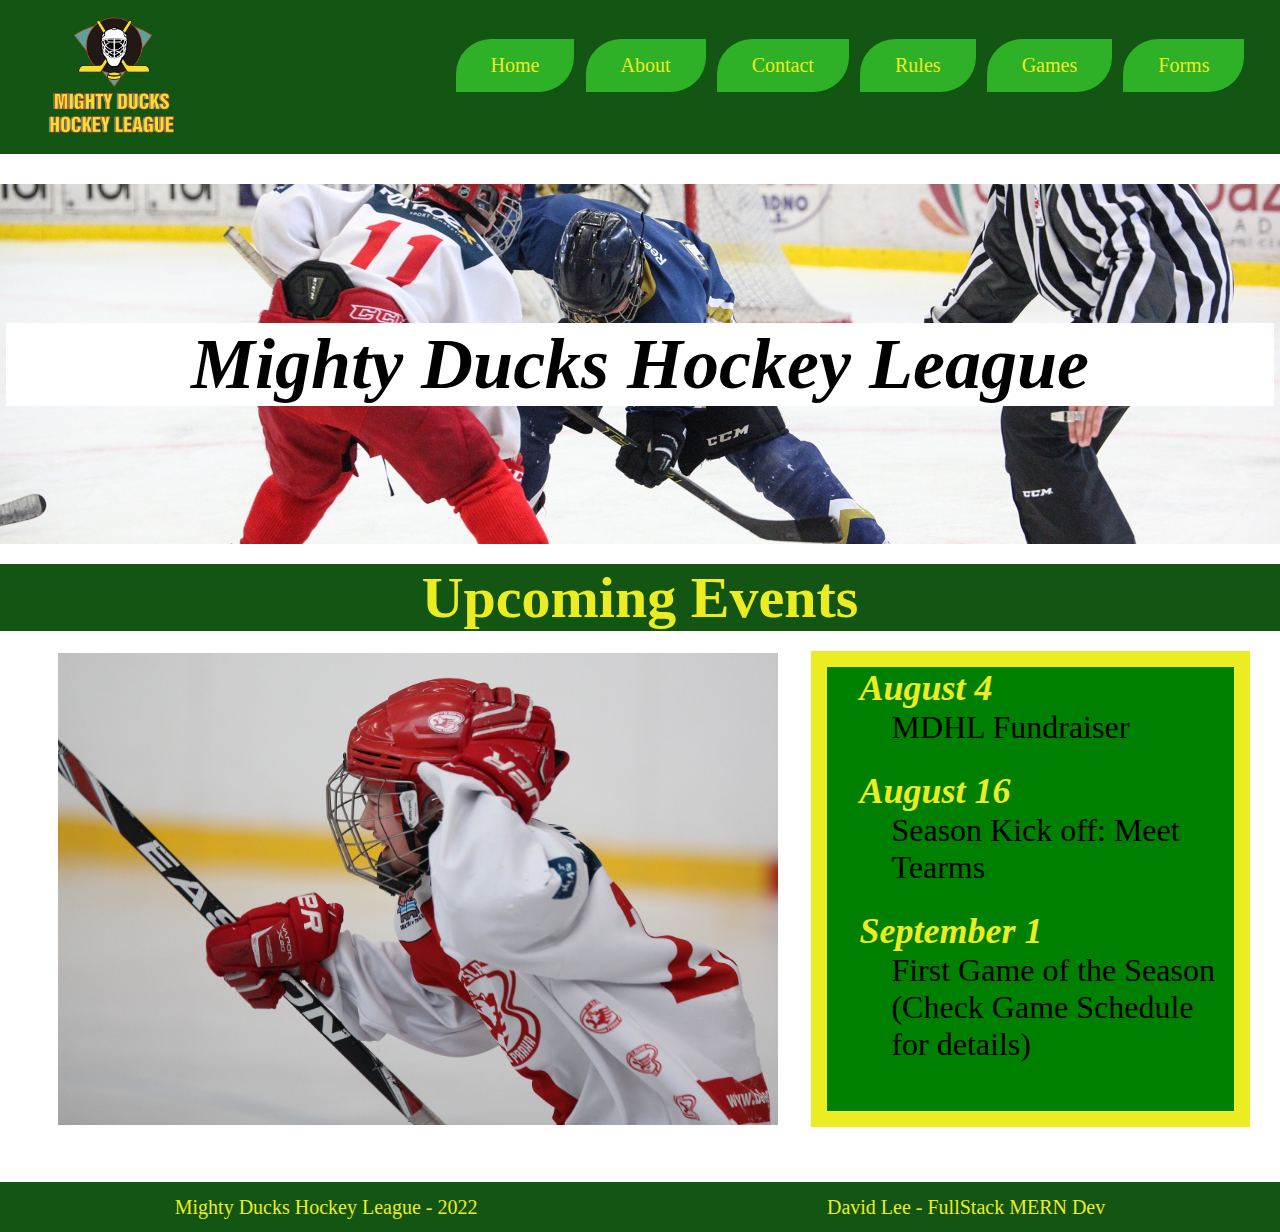
<file: index.html>
<!DOCTYPE html>
<html lang="en">
	<head>
		<meta charset="UTF-8" />
		<meta http-equiv="X-UA-Compatible" content="IE=edge" />
		<meta name="viewport" content="width=device-width, initial-scale=1.0" />
		<!--CSS-DISENO-PROPIO-->
		<link rel="stylesheet" href="./css/style.css" />
		<!--ANIMATE-CSS-->
		<link
			rel="stylesheet"
			href="https://cdnjs.cloudflare.com/ajax/libs/animate.css/4.1.1/animate.min.css"
		/>
		<!--TITLE-ICON-->
		<link
			rel="icon"
			href="./assets/jugador-de-hockey.png"
			type="image/icon"
		/>
		<title>Mighty Ducks Hockey League</title>
	</head>
	<body>
		<!--HEADER-->
		<header class="header-container">
			<figure class="logo">
				<img src="./assets/Logo_Mighty_ducks-01.png" alt="logo_mdhl" />
			</figure>
			<!--NAV-BAR-->
			<nav class="navbar">
				<ul>
					<li class="home-btn">
						<a href="#" class="nav-link">Home</a>
					</li>
					<li class="about-contact-btn">
						<a href="./about.html" class="nav-link">About</a>
					</li>
					<li class="about-contact-btn">
						<a href="./contact.html" class="nav-link">Contact</a>
					</li>
					<li class="">
						<a href="./rules.html" class="nav-link">Rules</a>
					</li>
					<li class="">
						<a href="./game_info.html" class="nav-link">Games</a>
					</li>
					<li class="">
						<a href="./form.html" class="nav-link">Forms</a>
					</li>
				</ul>
			</nav>
			<!--END-NAV-BAR-->
		</header>
		<!--END-HEADER-->

		<!--MAIN-->
		<main>
			<div class="banner-title-container">
				<div class="banner-container">
					<div class="title-container">
						<h1 class="title title-design-propio animate__bounceIn">
							Mighty Ducks Hockey League
						</h1>
					</div>
				</div>
			</div>
			<section class="section-propio">
				<h2 class="events">Upcoming Events</h2>
				<div class="date-and-img">
					<figure class="img-text">
						<img src="./assets/hockey_1.jpg" alt="hockey_one" />
					</figure>
					<div class="date">
						<ul>
							<li>
								<span class="date-li">August 4</span>
								<ul>
									<li class="li-index">MDHL Fundraiser</li>
								</ul>
							</li>
							<li>
								<span class="date-li">August 16</span>
								<ul>
									<li class="li-index">
										Season Kick off: Meet Tearms
									</li>
								</ul>
							</li>
							<li>
								<span class="date-li">September 1</span>
								<ul>
									<li class="li-index">
										First Game of the Season (Check Game Schedule for
										details)
									</li>
								</ul>
							</li>
						</ul>
					</div>
				</div>
			</section>
		</main>
		<!--END-MAIN-->
		<!--SECTION-FOOTER-->
		<footer>
			<div>Mighty Ducks Hockey League - 2022</div>
			<div>David Lee - FullStack MERN Dev</div>
		</footer>
	</body>
</html>
</file>
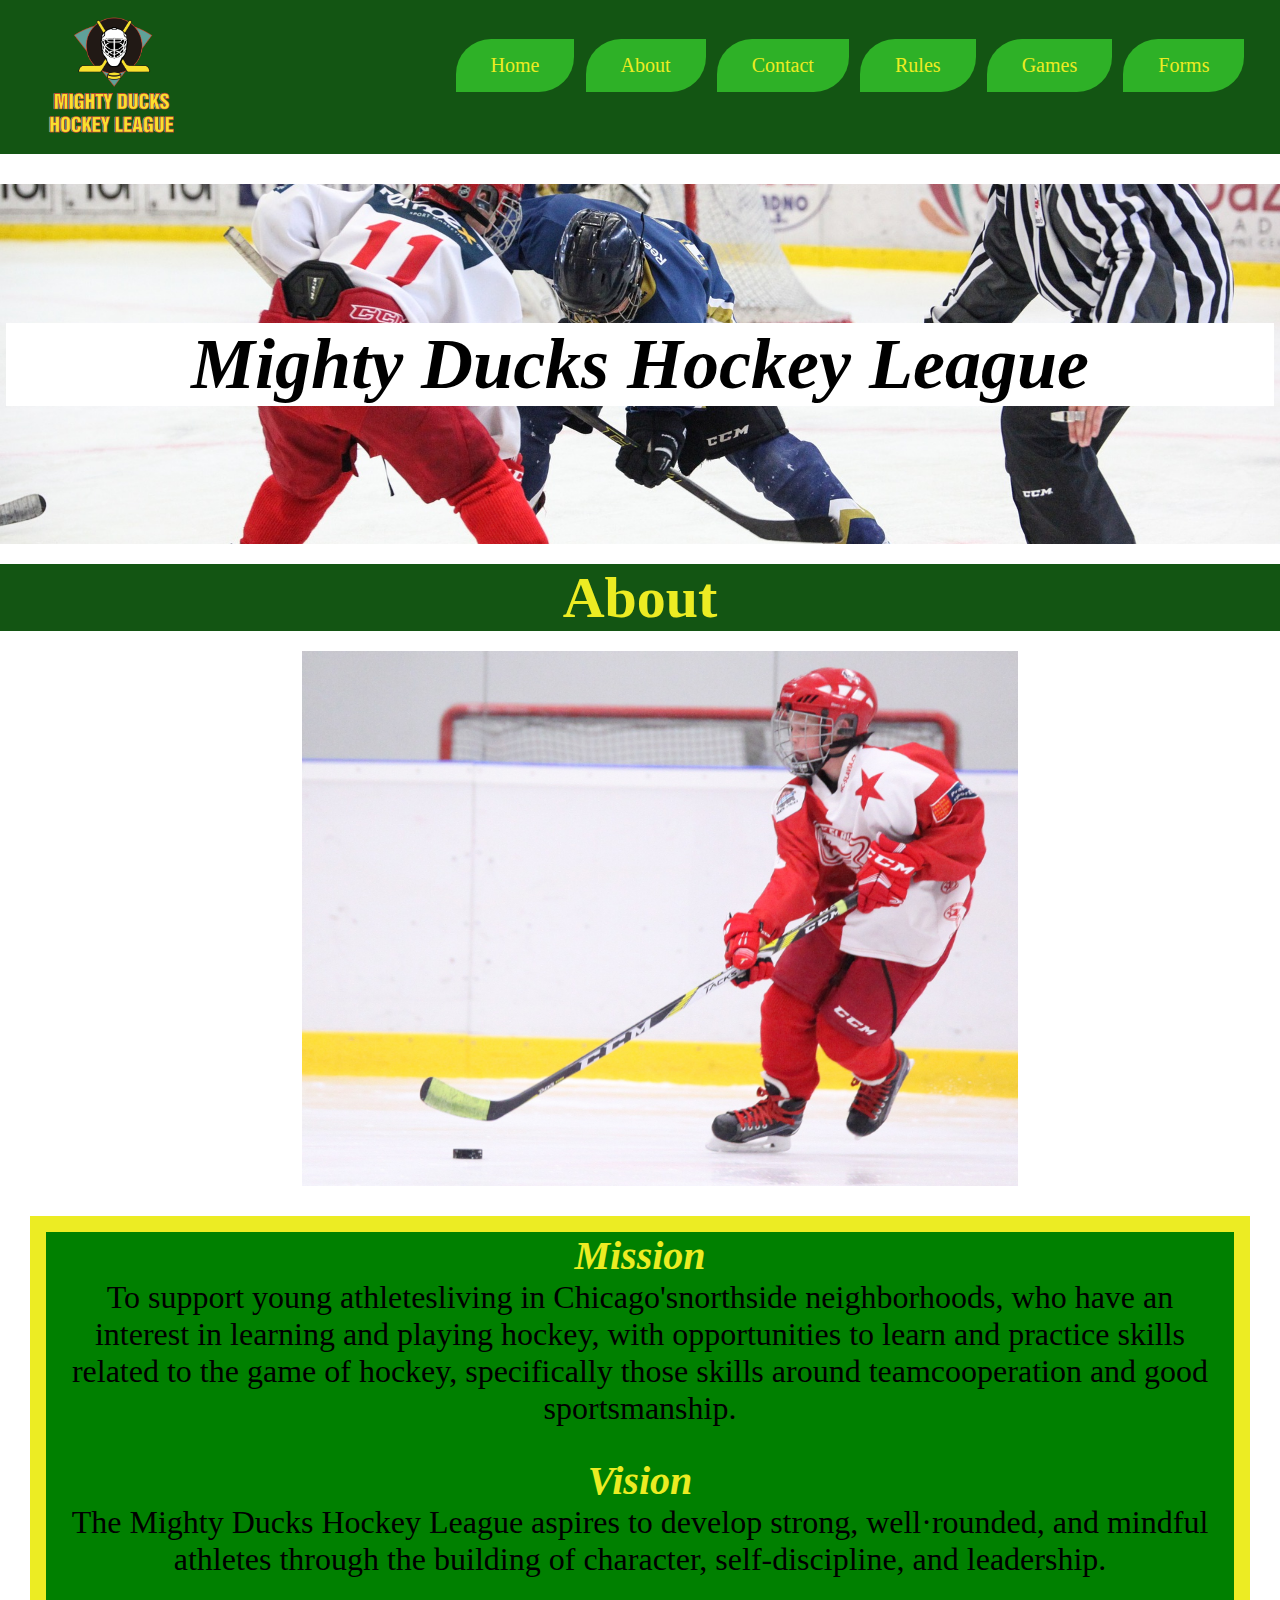
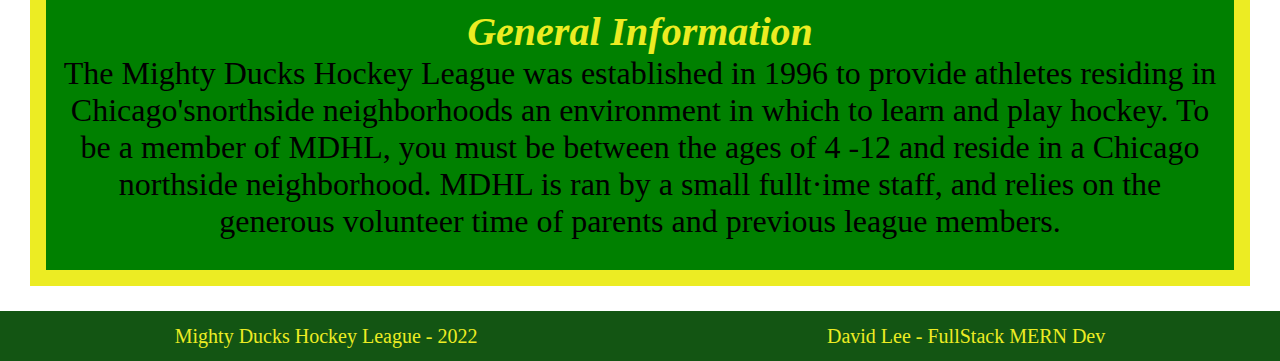
<file: about.html>
<!DOCTYPE html>
<html lang="en">
	<head>
		<meta charset="UTF-8" />
		<meta http-equiv="X-UA-Compatible" content="IE=edge" />
		<meta name="viewport" content="width=device-width, initial-scale=1.0" />
		<!--CSS-DISENO-PROPIO-->
		<link rel="stylesheet" href="./css/style.css" />
		<!--ANIMATE-CSS-->
		<link
			rel="stylesheet"
			href="https://cdnjs.cloudflare.com/ajax/libs/animate.css/4.1.1/animate.min.css"
		/>
		<!--TITLE-ICON-->
		<link
			rel="icon"
			href="./assets/jugador-de-hockey.png"
			type="image/icon"
		/>
		<title>Mighty Ducks Hockey League About</title>
	</head>
	<body>
		<!--HEADER-->
		<header class="header-container">
			<figure class="logo">
				<img src="./assets/Logo_Mighty_ducks-01.png" alt="logo_mdhl" />
			</figure>
			<!--NAV-BAR-->
			<nav class="navbar">
				<ul>
					<li class="home-btn">
						<a href="./index.html" class="nav-link">Home</a>
					</li>
					<li class="about-contact-btn">
						<a href="#" class="nav-link">About</a>
					</li>
					<li class="about-contact-btn">
						<a href="./contact.html" class="nav-link">Contact</a>
					</li>
					<li class="">
						<a href="./rules.html" class="nav-link">Rules</a>
					</li>
					<li class="">
						<a href="./game_info.html" class="nav-link">Games</a>
					</li>
					<li class="">
						<a href="./form.html" class="nav-link">Forms</a>
					</li>
				</ul>
			</nav>
			<!--END-NAV-BAR-->
		</header>
		<!--END-HEADER-->
		<!--MAIN-->
		<main>
			<div class="banner-title-container">
				<div class="banner-container">
					<div class="title-container">
						<h1 class="title title-design-propio animate__bounceIn">
							Mighty Ducks Hockey League
						</h1>
					</div>
				</div>
			</div>
			<section>
				<h2 class="events">About</h2>
				<div class="info">
					<figure class="img-about">
						<img src="./assets/hockey_2.jpg" alt="hockey_two" />
					</figure>
				</div>
			</section>

			<!--ABOUT-TEXT-SECTION-->
			<div class="section-about">
				<dl class="dl-about">
					<dt class="dt-about">Mission</dt>
					<dd>
						To support young athletesliving in Chicago'snorthside
						neighborhoods, who have an interest in learning and playing
						hockey, with opportunities to learn and practice skills
						related to the game of hockey, specifically those skills
						around teamcooperation and good sportsmanship.
					</dd>
					<dt class="dt-about">Vision</dt>
					<dd>
						The Mighty Ducks Hockey League aspires to develop strong,
						well·rounded, and mindful athletes through the building of
						character, self-discipline, and leadership.
					</dd>
					<dt class="dt-about">General Information</dt>
					<dd>
						The Mighty Ducks Hockey League was established in 1996 to
						provide athletes residing in Chicago'snorthside neighborhoods
						an environment in which to learn and play hockey. To be a
						member of MDHL, you must be between the ages of 4 -12 and
						reside in a Chicago northside neighborhood. MDHL is ran by a
						small fullt·ime staff, and relies on the generous volunteer
						time of parents and previous league members.
					</dd>
				</dl>
			</div>
		</main>
		<!--END-MAIN-->
		<!--SECTION-FOOTER-->
		<footer>
			<div>Mighty Ducks Hockey League - 2022</div>
			<div>David Lee - FullStack MERN Dev</div>
		</footer>
	</body>
</html>
</file>
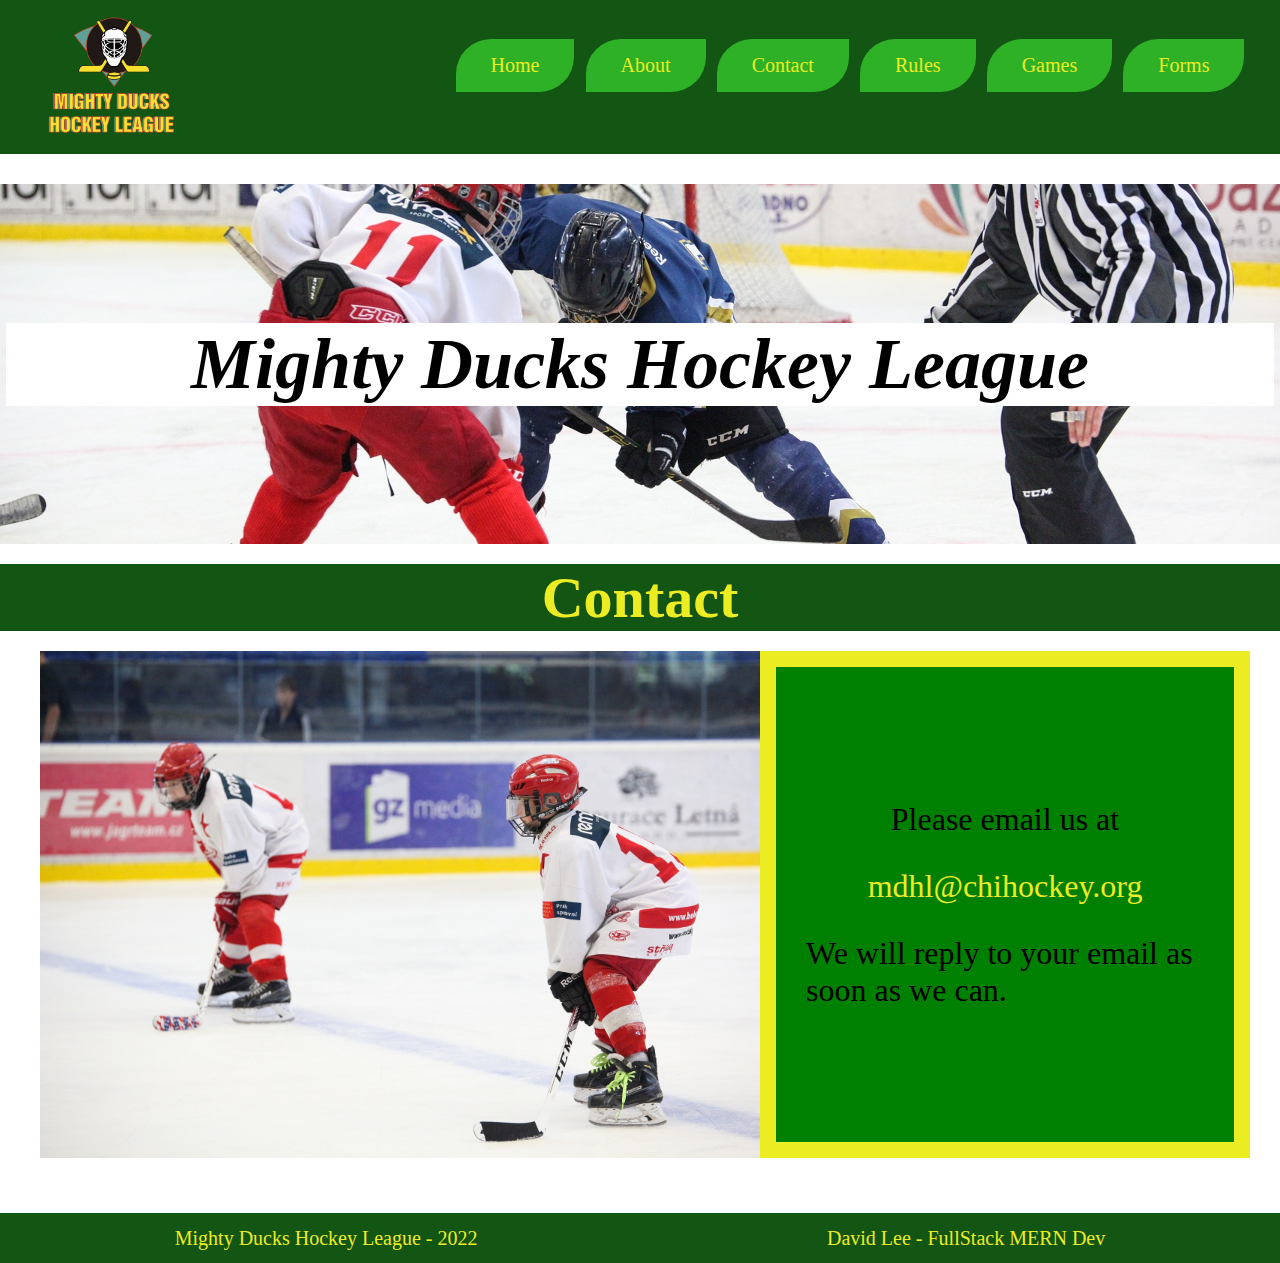
<file: contact.html>
<!DOCTYPE html>
<html lang="en">
	<head>
		<meta charset="UTF-8" />
		<meta http-equiv="X-UA-Compatible" content="IE=edge" />
		<meta name="viewport" content="width=device-width, initial-scale=1.0" />
		<!--CSS-DISENO-PROPIO-->
		<link rel="stylesheet" href="./css/style.css" />
		<!--ANIMATE-CSS-->
		<link
			rel="stylesheet"
			href="https://cdnjs.cloudflare.com/ajax/libs/animate.css/4.1.1/animate.min.css"
		/>
		<!--TITLE-ICON-->
		<link
			rel="icon"
			href="./assets/jugador-de-hockey.png"
			type="image/icon"
		/>
		<title>Mighty Ducks Hockey League Contact</title>
	</head>
	<body>
		<!--HEADER-->
		<header class="header-container">
			<figure class="logo">
				<img src="./assets/Logo_Mighty_ducks-01.png" alt="logo_mdhl" />
			</figure>
			<!--NAV-BAR-->
			<nav class="navbar">
				<ul>
					<li class="home-btn">
						<a href="./index.html" class="nav-link">Home</a>
					</li>
					<li class="about-contact-btn">
						<a href="./about.html" class="nav-link">About</a>
					</li>
					<li class="about-contact-btn">
						<a href="#" class="nav-link">Contact</a>
					</li>
					<li class="">
						<a href="./rules.html" class="nav-link">Rules</a>
					</li>
					<li class="">
						<a href="./game_info.html" class="nav-link">Games</a>
					</li>
					<li class="">
						<a href="./form.html" class="nav-link">Forms</a>
					</li>
				</ul>
			</nav>
			<!--END-NAV-BAR-->
		</header>
		<!--END-HEADER-->

		<main>
			<div class="banner-title-container">
				<div class="banner-container">
					<div class="title-container">
						<h1 class="title title-design-propio animate__bounceIn">
							Mighty Ducks Hockey League
						</h1>
					</div>
				</div>
			</div>
			<section>
				<h2 class="events">Contact</h2>
				<div class="contact">
					<figure class="img-contact">
						<img src="./assets/hockey_3.jpg" alt="hockey_three" />
					</figure>
					<div class="contact-text-container">
						<p class="contact-text">Please email us at</p>
						<a href="mailto:mdhl@chihockey.org" class="contact-email"
							>mdhl@chihockey.org</a
						>
						<p class="contact-text-two">
							We will reply to your email as soon as we can.
						</p>
					</div>
				</div>
			</section>
		</main>
		<!--SECTION-FOOTER-->
		<footer>
			<div>Mighty Ducks Hockey League - 2022</div>
			<div>David Lee - FullStack MERN Dev</div>
		</footer>
	</body>
</html>
</file>
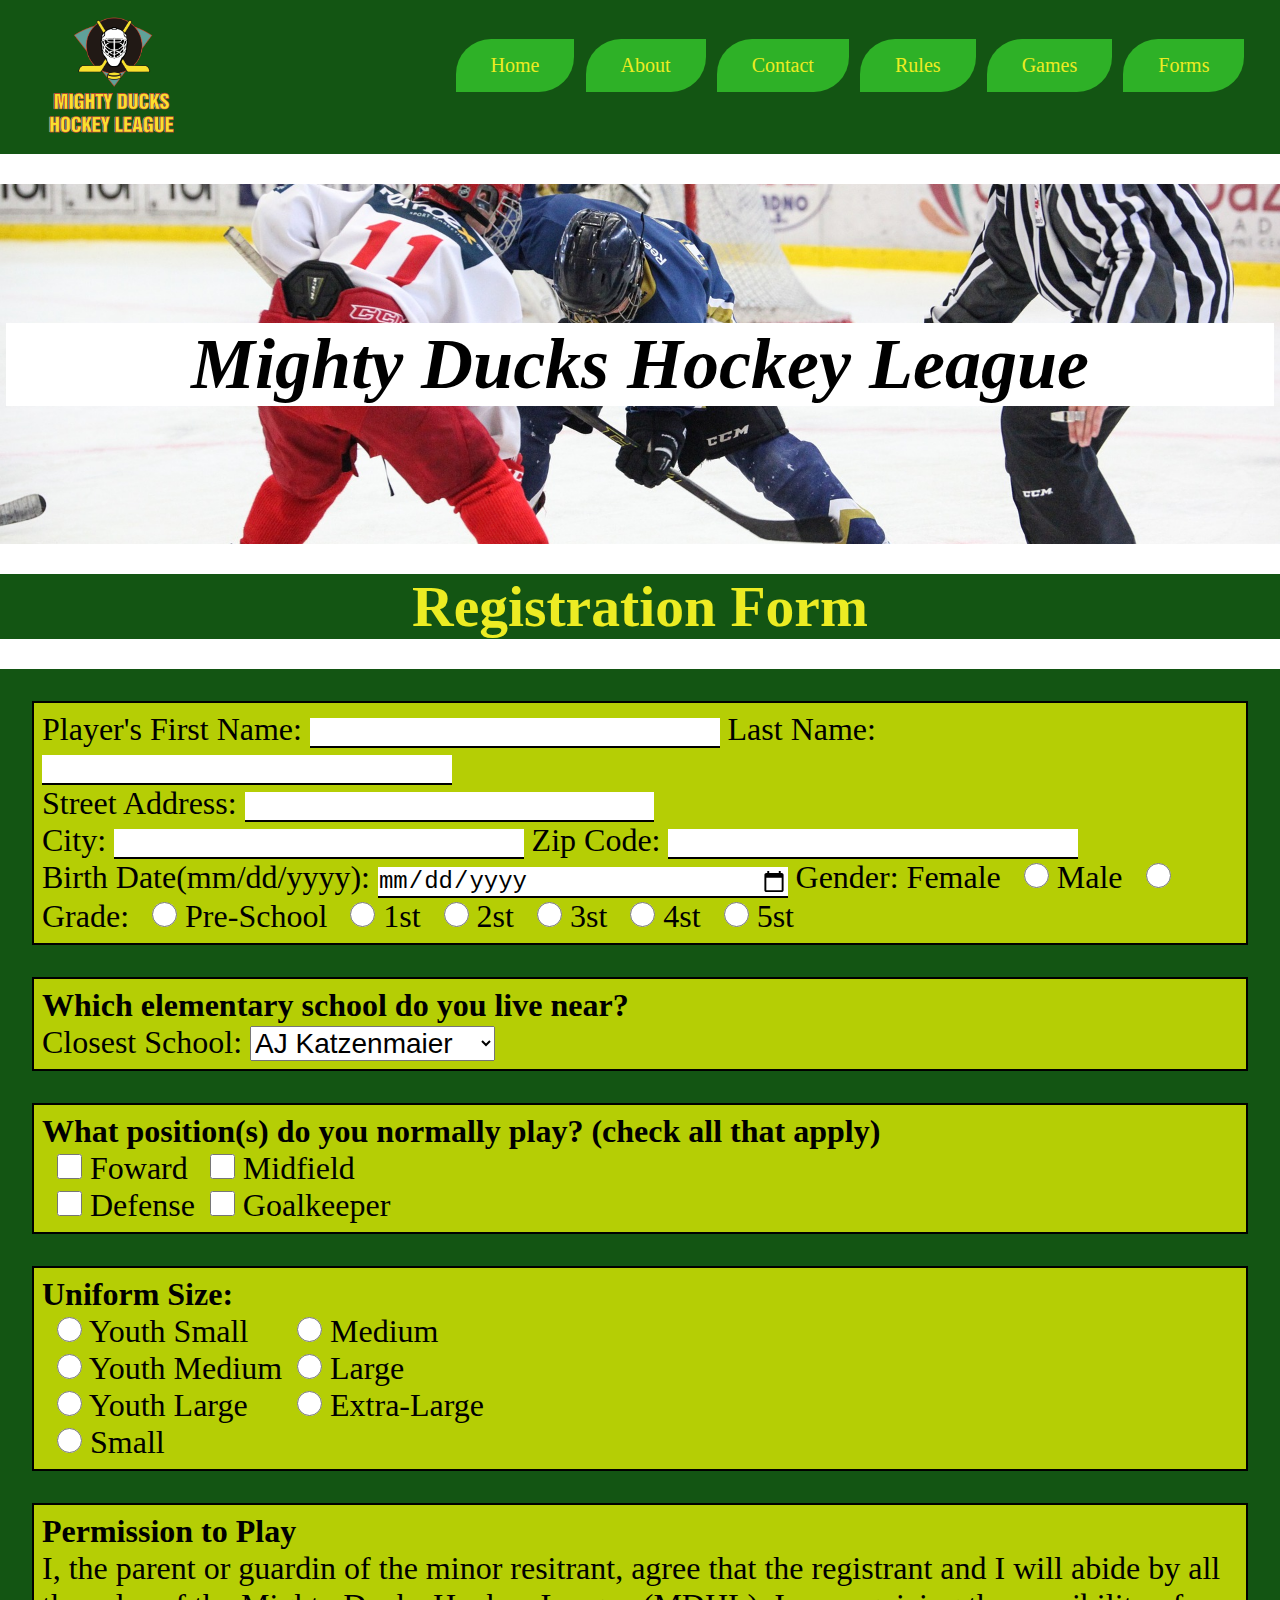
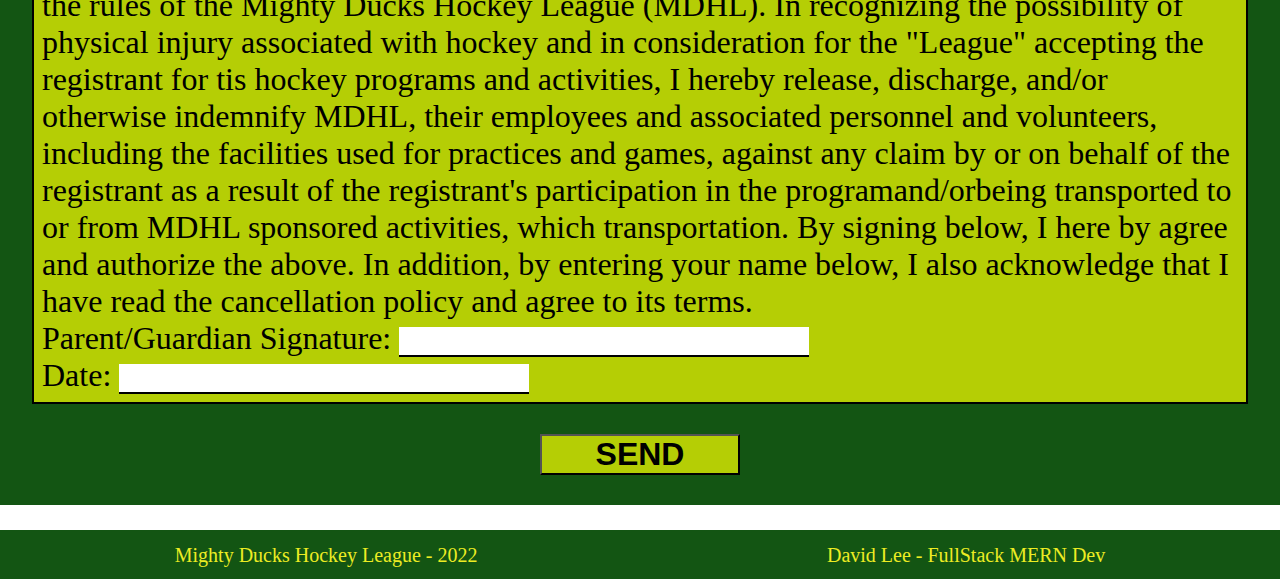
<file: form.html>
<!DOCTYPE html>
<html lang="en">
	<head>
		<meta charset="UTF-8" />
		<meta http-equiv="X-UA-Compatible" content="IE=edge" />
		<meta name="viewport" content="width=device-width, initial-scale=1.0" />

		<link rel="stylesheet" href="css/style.css" />
		<!--ANIMATE-CSS-->
		<link
			rel="stylesheet"
			href="https://cdnjs.cloudflare.com/ajax/libs/animate.css/4.1.1/animate.min.css"
		/>
		<!--TITLE-ICON-->
		<link
			rel="icon"
			href="./assets/jugador-de-hockey.png"
			type="image/icon"
		/>
		<title>Mighty Ducks Hockey League Game Information</title>
	</head>
	<body>
		<!--HEADER-->
		<header class="header-container">
			<figure class="logo">
				<img src="./assets/Logo_Mighty_ducks-01.png" alt="logo_mdhl" />
			</figure>

			<!--NAV-BAR-->
			<nav class="navbar">
				<ul>
					<li class="home-btn">
						<a href="./index.html" class="nav-link">Home</a>
					</li>
					<li class="about-contact-btn">
						<a href="./about.html" class="nav-link">About</a>
					</li>
					<li class="about-contact-btn">
						<a href="./contact.html" class="nav-link">Contact</a>
					</li>
					<li class="">
						<a href="./rules.html" class="nav-link">Rules</a>
					</li>
					<li class="">
						<a href="./game_info.html" class="nav-link">Games</a>
					</li>
					<li class="">
						<a href="#" class="nav-link">Forms</a>
					</li>
				</ul>
			</nav>
			<!--END-NAV-BAR-->
		</header>
		<!--END-HEADER-->
		<main>
			<div class="banner-title-container">
				<div class="banner-container">
					<div class="title-container">
						<h1 class="title title-design-propio animate__bounceIn">
							Mighty Ducks Hockey League
						</h1>
					</div>
				</div>
			</div>
			<div class="registration-title">
				<h2>Registration Form</h2>
			</div>
			<!--FORM-SECTION-->
			<form action="./show_data.html" method="get">
				<fieldset class="datos-fieldset">
					<div>
						<label for="nombre"
							>Player's First Name:
							<input
								type="text"
								name="nombre"
								id="nombre"
								class="input-text"
							/>
						</label>
						<label for="apellido"
							>Last Name:
							<input
								type="text"
								name="apellido"
								id="apellido"
								class="input-text"
							/>
						</label>
					</div>
					<div>
						<label for="direccion"
							>Street Address:
							<input
								type="text"
								name="direccion"
								id="direccion"
								class="input-text"
							/>
						</label>
					</div>
					<div>
						<label for="ciudad"
							>City:
							<input
								type="text"
								name="ciudad"
								id="ciudad"
								class="input-text"
							/>
						</label>
						<label for="codigoPostal"
							>Zip Code:
							<input
								type="number"
								name="codigoPostal"
								id="codigoPostal"
								class="input-text"
							/>
						</label>
					</div>
					<div>
						<label for="nacimiento"
							>Birth Date(mm/dd/yyyy):
							<input
								type="date"
								name="nacimiento"
								id="nacimiento"
								class="input-text"
							/>
						</label>
						<label>Gender:</label>
						<label
							>Female
							<input
								type="radio"
								name="genero"
								value="female"
								class="input-icon"
							/>
						</label>
						<label
							>Male
							<input
								type="radio"
								name="genero"
								value="male"
								class="input-icon"
							/>
						</label>
					</div>
					<div>
						<label>Grade:</label>
						<label>
							<input
								type="radio"
								name="grado"
								value="preescuela"
								class="input-icon"
							/>
							Pre-School
						</label>
						<label>
							<input
								type="radio"
								name="grado"
								value="primero"
								class="input-icon"
							/>
							1st
						</label>
						<label>
							<input
								type="radio"
								name="grado"
								value="segundo"
								class="input-icon"
							/>
							2st
						</label>
						<label>
							<input
								type="radio"
								name="grado"
								value="tercero"
								class="input-icon"
							/>
							3st
						</label>
						<label>
							<input
								type="radio"
								name="grado"
								value="cuarto"
								class="input-icon"
							/>
							4st
						</label>
						<label>
							<input
								type="radio"
								name="grado"
								value="quinto"
								class="input-icon"
							/>
							5st
						</label>
					</div>
				</fieldset>
				<fieldset>
					<div>
						<h4>Which elementary school do you live near?</h4>
					</div>
					<div>
						<label for="school">Closest School:</label>
						<select name="school" id="school">
							<option value="aj-katzenmaier">AJ Katzenmaier</option>
							<option value="greenbay">Greenbay</option>
							<option value="howard-a-yeager">Howard A Yeager</option>
							<option value="marjorie-p-hart">Marjorie P Hart</option>
							<option value="north-elementary">North Elementary</option>
							<option value="south-elementary">South Elementary</option>
						</select>
					</div>
				</fieldset>
				<fieldset>
					<div>
						<h4>
							What position(s) do you normally play? (check all that
							apply)
						</h4>
					</div>
					<div>
						<div class="school-radio-container">
							<div class="school-radio-col">
								<label>
									<input
										type="checkbox"
										name="posicion"
										value="foward"
										class="input-icon"
									/>
									Foward
								</label>
								<label>
									<input
										type="checkbox"
										name="posicion"
										value="defense"
										class="input-icon"
									/>
									Defense
								</label>
							</div>
							<div class="school-radio-col">
								<label>
									<input
										type="checkbox"
										name="posicion"
										value="midfield"
										class="input-icon"
									/>
									Midfield
								</label>
								<label>
									<input
										type="checkbox"
										name="posicion"
										value="goalkeeper"
										class="input-icon"
									/>
									Goalkeeper
								</label>
							</div>
						</div>
					</div>
				</fieldset>
				<fieldset>
					<div>
						<h4>Uniform Size:</h4>
					</div>
					<div>
						<div class="school-radio-container">
							<div class="school-radio-col">
								<label>
									<input
										type="radio"
										name="talle"
										value="youth-small"
										class="input-icon"
									/>
									Youth Small
								</label>
								<label>
									<input
										type="radio"
										name="talle"
										value="youth-medium"
										class="input-icon"
									/>
									Youth Medium
								</label>
								<label>
									<input
										type="radio"
										name="talle"
										value="youth-large"
										class="input-icon"
									/>
									Youth Large
								</label>
								<label>
									<input
										type="radio"
										name="talle"
										value="small"
										class="input-icon"
									/>
									Small
								</label>
							</div>
							<div class="school-radio-col">
								<label>
									<input
										type="radio"
										name="talle"
										value="medium"
										class="input-icon"
									/>
									Medium
								</label>
								<label>
									<input
										type="radio"
										name="talle"
										value="large"
										class="input-icon"
									/>
									Large
								</label>
								<label>
									<input
										type="radio"
										name="talle"
										value="extra-large"
										class="input-icon"
									/>
									Extra-Large
								</label>
							</div>
						</div>
					</div>
				</fieldset>
				<fieldset class="permission-container">
					<div>
						<h4>Permission to Play</h4>
					</div>
					<div>
						<p>
							I, the parent or guardin of the minor resitrant, agree that
							the registrant and I will abide by all the rules of the
							Mighty Ducks Hockey League (MDHL). In recognizing the
							possibility of physical injury associated with hockey and
							in consideration for the "League" accepting the registrant
							for tis hockey programs and activities, I hereby release,
							discharge, and/or otherwise indemnify MDHL, their employees
							and associated personnel and volunteers, including the
							facilities used for practices and games, against any claim
							by or on behalf of the registrant as a result of the
							registrant's participation in the programand/orbeing
							transported to or from MDHL sponsored activities, which
							transportation. By signing below, I here by agree and
							authorize the above. In addition, by entering your name
							below, I also acknowledge that I have read the cancellation
							policy and agree to its terms.
						</p>
					</div>
					<div class="parent-signature-conteiner">
						<label for="parent-signature"
							>Parent/Guardian Signature:
							<input
								type="text"
								name="parent-signature"
								id="parent-signature"
								class="input-text"
							/>
						</label>
						<label for="fecha-hoy"
							>Date:
							<input
								type="text"
								name="fecha-hoy"
								id="fecha-hoy"
								class="input-text"
							/>
						</label>
					</div>
				</fieldset>
				<input type="submit" value="SEND" class="submit-btn" />
			</form>
		</main>
		<!--SECTION-FOOTER-->
		<footer>
			<div>Mighty Ducks Hockey League - 2022</div>
			<div>David Lee - FullStack MERN Dev</div>
		</footer>
	</body>
</html>
</file>
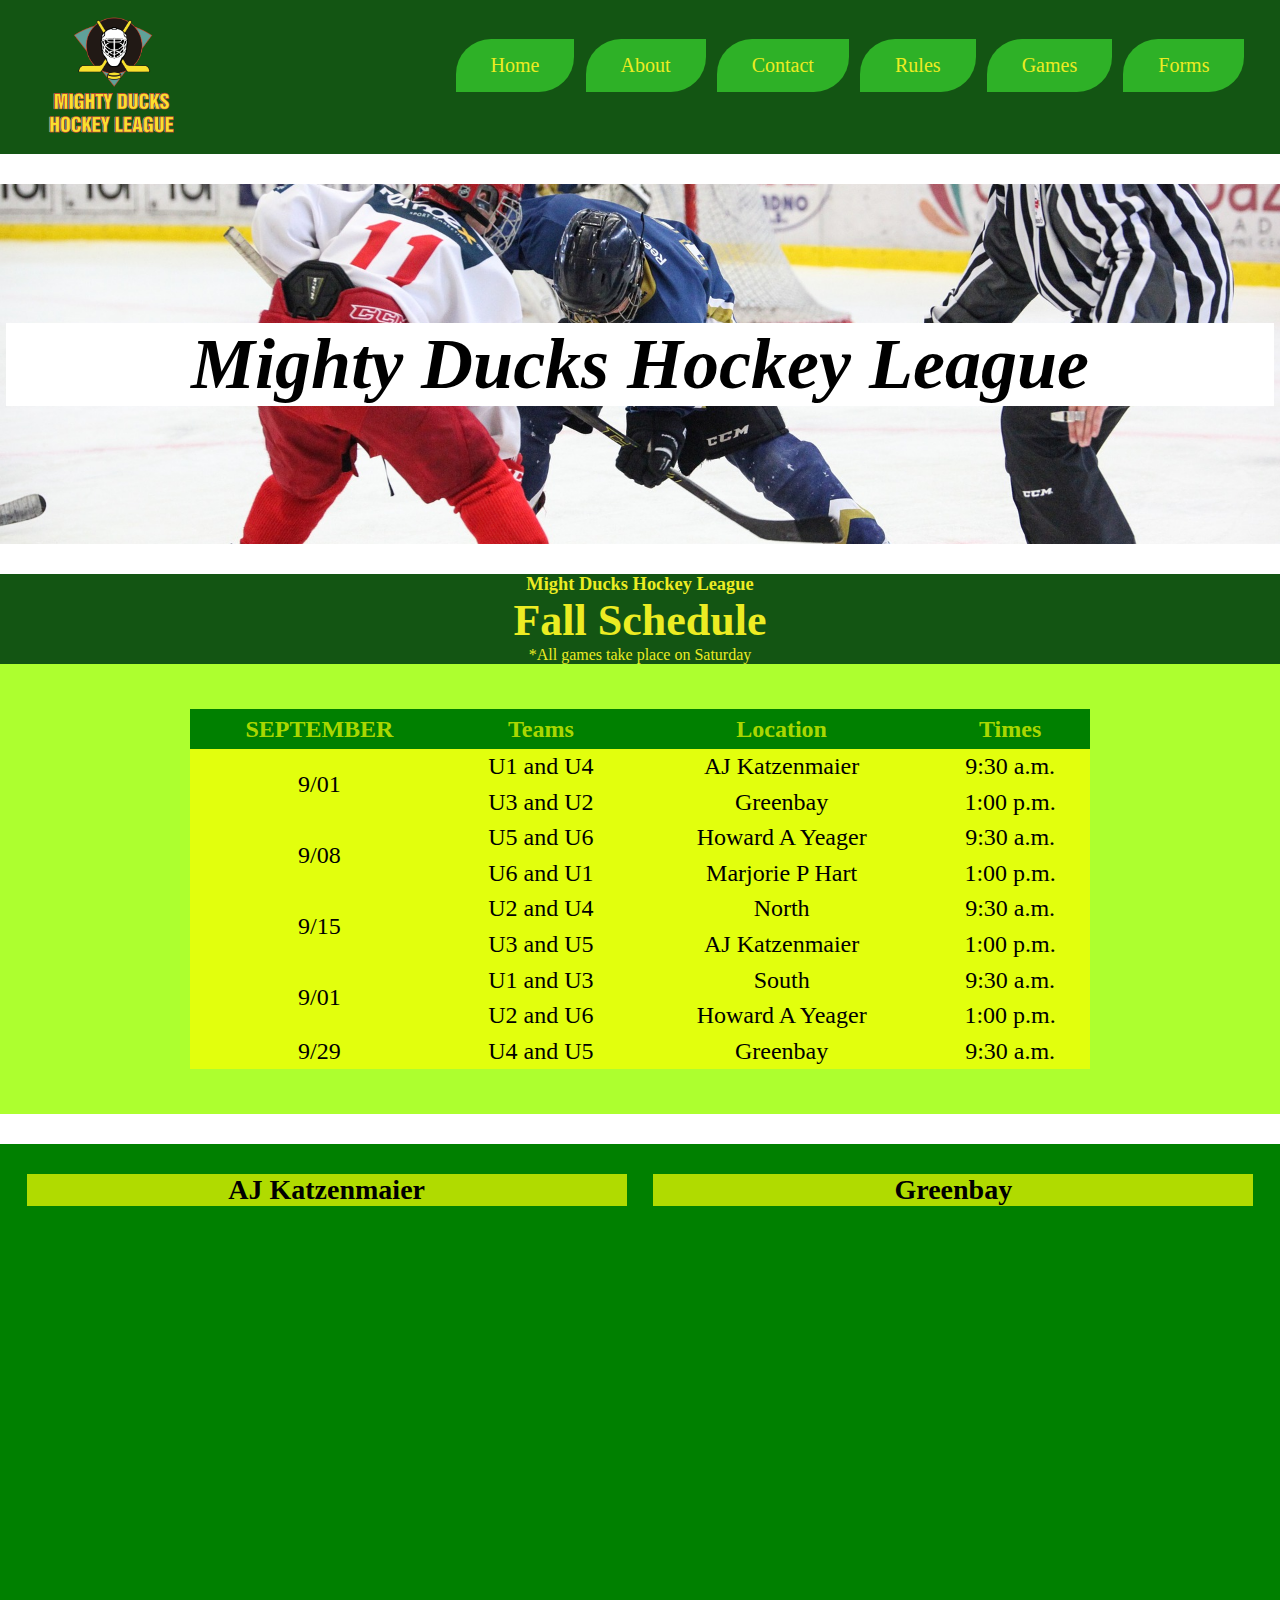
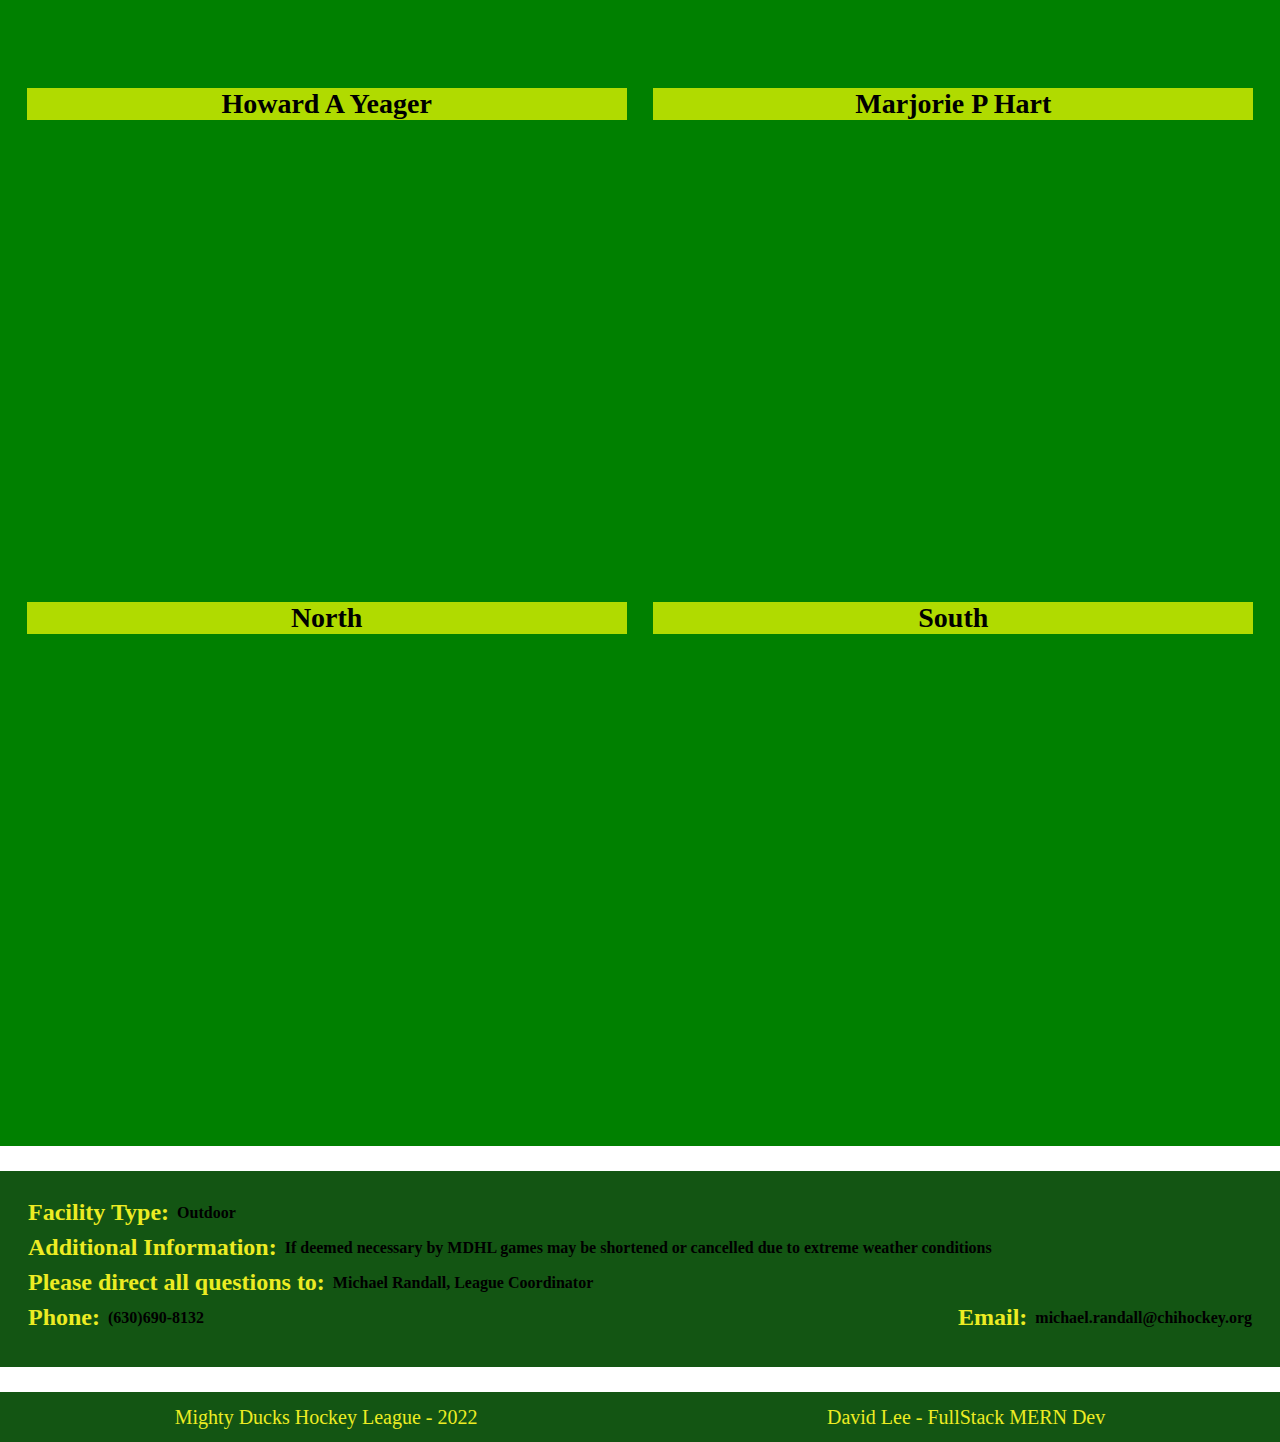
<file: game_info.html>
<!DOCTYPE html>
<html lang="en">
	<head>
		<meta charset="UTF-8" />
		<meta http-equiv="X-UA-Compatible" content="IE=edge" />
		<meta name="viewport" content="width=device-width, initial-scale=1.0" />
		<link rel="stylesheet" href="css/style.css" />
		<!--ANIMATE-CSS-->
		<link
			rel="stylesheet"
			href="https://cdnjs.cloudflare.com/ajax/libs/animate.css/4.1.1/animate.min.css"
		/>
		<!--TITLE-ICON-->
		<link
			rel="icon"
			href="./assets/jugador-de-hockey.png"
			type="image/icon"
		/>
		<title>Mighty Ducks Hockey League Game Information</title>
	</head>
	<body>
		<!--HEADER-->
		<header class="header-container">
			<figure class="logo">
				<img src="./assets/Logo_Mighty_ducks-01.png" alt="logo_mdhl" />
			</figure>
			<!--NAV-BAR-->
			<nav class="navbar">
				<ul>
					<li class="home-btn">
						<a href="./index.html" class="nav-link">Home</a>
					</li>
					<li class="about-contact-btn">
						<a href="./about.html" class="nav-link">About</a>
					</li>
					<li class="about-contact-btn">
						<a href="./contact.html" class="nav-link">Contact</a>
					</li>
					<li class="">
						<a href="./rules.html" class="nav-link">Rules</a>
					</li>
					<li class="">
						<a href="#" class="nav-link">Games</a>
					</li>
					<li class="">
						<a href="./form.html" class="nav-link">Forms</a>
					</li>
				</ul>
			</nav>
			<!--END-NAV-BAR-->
		</header>
		<!--END-HEADER-->

		<!--MAIN-->
		<main>
			<div class="banner-title-container">
				<div class="banner-container">
					<div class="title-container">
						<h1 class="title title-design-propio animate__bounceIn">
							Mighty Ducks Hockey League
						</h1>
					</div>
				</div>
			</div>

			<!--TABLE-SECTION-->
			<section class="fixture-container">
				<h2>Might Ducks Hockey League</h2>
				<h3>Fall Schedule</h3>
				<p>*All games take place on Saturday</p>
				<div class="table-container">
					<table>
						<thead>
							<tr>
								<th>SEPTEMBER</th>
								<th>Teams</th>
								<th>Location</th>
								<th>Times</th>
							</tr>
						</thead>
						<tbody>
							<tr>
								<th rowspan="2">9/01</th>
								<th>U1 and U4</th>
								<th>AJ Katzenmaier</th>
								<th>9:30 a.m.</th>
							</tr>
							<tr>
								<th>U3 and U2</th>
								<th>Greenbay</th>
								<th>1:00 p.m.</th>
							</tr>
							<tr>
								<th rowspan="2">9/08</th>
								<th>U5 and U6</th>
								<th>Howard A Yeager</th>
								<th>9:30 a.m.</th>
							</tr>
							<tr>
								<th>U6 and U1</th>
								<th>Marjorie P Hart</th>
								<th>1:00 p.m.</th>
							</tr>
							<tr>
								<th rowspan="2">9/15</th>
								<th>U2 and U4</th>
								<th>North</th>
								<th>9:30 a.m.</th>
							</tr>
							<tr>
								<th>U3 and U5</th>
								<th>AJ Katzenmaier</th>
								<th>1:00 p.m.</th>
							</tr>
							<tr>
								<th rowspan="2">9/01</th>
								<th>U1 and U3</th>
								<th>South</th>
								<th>9:30 a.m.</th>
							</tr>
							<tr>
								<th>U2 and U6</th>
								<th>Howard A Yeager</th>
								<th>1:00 p.m.</th>
							</tr>
							<tr>
								<th>9/29</th>
								<th>U4 and U5</th>
								<th>Greenbay</th>
								<th>9:30 a.m.</th>
							</tr>
						</tbody>
					</table>
				</div>
			</section>
			<!--END-TABLE-SECTION-->

			<!--MAP-SECTION-->
			<section>
				<div class="maps-section">
					<div>
						<h4>AJ Katzenmaier</h4>
						<iframe
							src="https://www.google.com/maps/embed?pb=!1m18!1m12!1m3!1d2949.7922286376693!2d-87.86419624980459!3d42.32563011514085!2m3!1f0!2f0!3f0!3m2!1i1024!2i768!4f13.1!3m3!1m2!1s0x880f932fbc6ba7cd%3A0xcf2bbe275c6da815!2sAJ%20Katzenmaier%20Academy!5e0!3m2!1ses!2sar!4v1651085502554!5m2!1ses!2sar"
							width="600"
							height="450"
							style="border: 0"
							allowfullscreen=""
							loading="lazy"
							referrerpolicy="no-referrer-when-downgrade"
						></iframe>
					</div>
					<div>
						<h4>Greenbay</h4>
						<iframe
							src="https://www.google.com/maps/embed?pb=!1m18!1m12!1m3!1d2844.450521440843!2d-88.10494168363319!3d44.526407179101156!2m3!1f0!2f0!3f0!3m2!1i1024!2i768!4f13.1!3m3!1m2!1s0x8802f9e5be4358e9%3A0x83bb34a261131428!2sE%20Campus%20Dr%2C%20Green%20Bay%2C%20WI%2054303%2C%20EE.%20UU.!5e0!3m2!1ses!2sar!4v1651085649074!5m2!1ses!2sar"
							width="600"
							height="450"
							style="border: 0"
							allowfullscreen=""
							loading="lazy"
							referrerpolicy="no-referrer-when-downgrade"
						></iframe>
					</div>
					<div>
						<h4>Howard A Yeager</h4>
						<iframe
							src="https://www.google.com/maps/embed?pb=!1m18!1m12!1m3!1d189404.7403039522!2d-87.8984882260757!3d42.11926871323542!2m3!1f0!2f0!3f0!3m2!1i1024!2i768!4f13.1!3m3!1m2!1s0x880fd2e37f852467%3A0xb6cb22b2f0358874!2sHoward%20A%20Yeager%20Elementary!5e0!3m2!1ses!2sar!4v1651085748554!5m2!1ses!2sar"
							width="600"
							height="450"
							style="border: 0"
							allowfullscreen=""
							loading="lazy"
							referrerpolicy="no-referrer-when-downgrade"
						></iframe>
					</div>
					<div>
						<h4>Marjorie P Hart</h4>
						<iframe
							src="https://www.google.com/maps/embed?pb=!1m18!1m12!1m3!1d189377.71905222515!2d-87.8859115753549!3d42.128308210528495!2m3!1f0!2f0!3f0!3m2!1i1024!2i768!4f13.1!3m3!1m2!1s0x880fecd0628e1bb5%3A0x9a4d5f9aafd42e02!2sMarjorie%20P%20Hart%20School!5e0!3m2!1ses!2sar!4v1651085817942!5m2!1ses!2sar"
							width="600"
							height="450"
							style="border: 0"
							allowfullscreen=""
							loading="lazy"
							referrerpolicy="no-referrer-when-downgrade"
						></iframe>
					</div>
					<div>
						<h4>North</h4>
						<iframe
							src="https://www.google.com/maps/embed?pb=!1m18!1m12!1m3!1d2961.7557375820465!2d-87.93342498367771!3d42.06985477920746!2m3!1f0!2f0!3f0!3m2!1i1024!2i768!4f13.1!3m3!1m2!1s0x880fb9f783ebffa1%3A0x135ae40e6912c7b4!2sN%20School%20St%2C%20Mt%20Prospect%2C%20IL%2060056%2C%20EE.%20UU.!5e0!3m2!1ses!2sar!4v1651085940599!5m2!1ses!2sar"
							width="600"
							height="450"
							style="border: 0"
							allowfullscreen=""
							loading="lazy"
							referrerpolicy="no-referrer-when-downgrade"
						></iframe>
					</div>
					<div>
						<h4>South</h4>
						<iframe
							src="https://www.google.com/maps/embed?pb=!1m18!1m12!1m3!1d2959.2178974018066!2d-87.7536266836767!3d42.12421827920342!2m3!1f0!2f0!3f0!3m2!1i1024!2i768!4f13.1!3m3!1m2!1s0x880fc46e0b56a70b%3A0x57b95c8d5de5a3d2!2sSouth%20School!5e0!3m2!1ses!2sar!4v1651086002423!5m2!1ses!2sar"
							width="600"
							height="450"
							style="border: 0"
							allowfullscreen=""
							loading="lazy"
							referrerpolicy="no-referrer-when-downgrade"
						></iframe>
					</div>
				</div>
			</section>

			<!--GAME-INFO-TEXT-->
			<section class="game-text-section">
				<div class="game-type">
					<h5>Facility Type:</h5>
					<p>Outdoor</p>
				</div>
				<div class="game-type">
					<h5>Additional Information:</h5>
					<p>
						If deemed necessary by MDHL games may be shortened or
						cancelled due to extreme weather conditions
					</p>
				</div>
				<div class="game-type">
					<h5>Please direct all questions to:</h5>
					<p>Michael Randall, League Coordinator</p>
				</div>
				<div class="game-type-tel-email">
					<div class="game-type">
						<h5>Phone:</h5>
						<p>(630)690-8132</p>
					</div>
					<div class="game-type">
						<h5>Email:</h5>
						<p>michael.randall@chihockey.org</p>
					</div>
				</div>
			</section>
		</main>
		<!--SECTION-FOOTER-->
		<footer>
			<div>Mighty Ducks Hockey League - 2022</div>
			<div>David Lee - FullStack MERN Dev</div>
		</footer>
	</body>
</html>
</file>
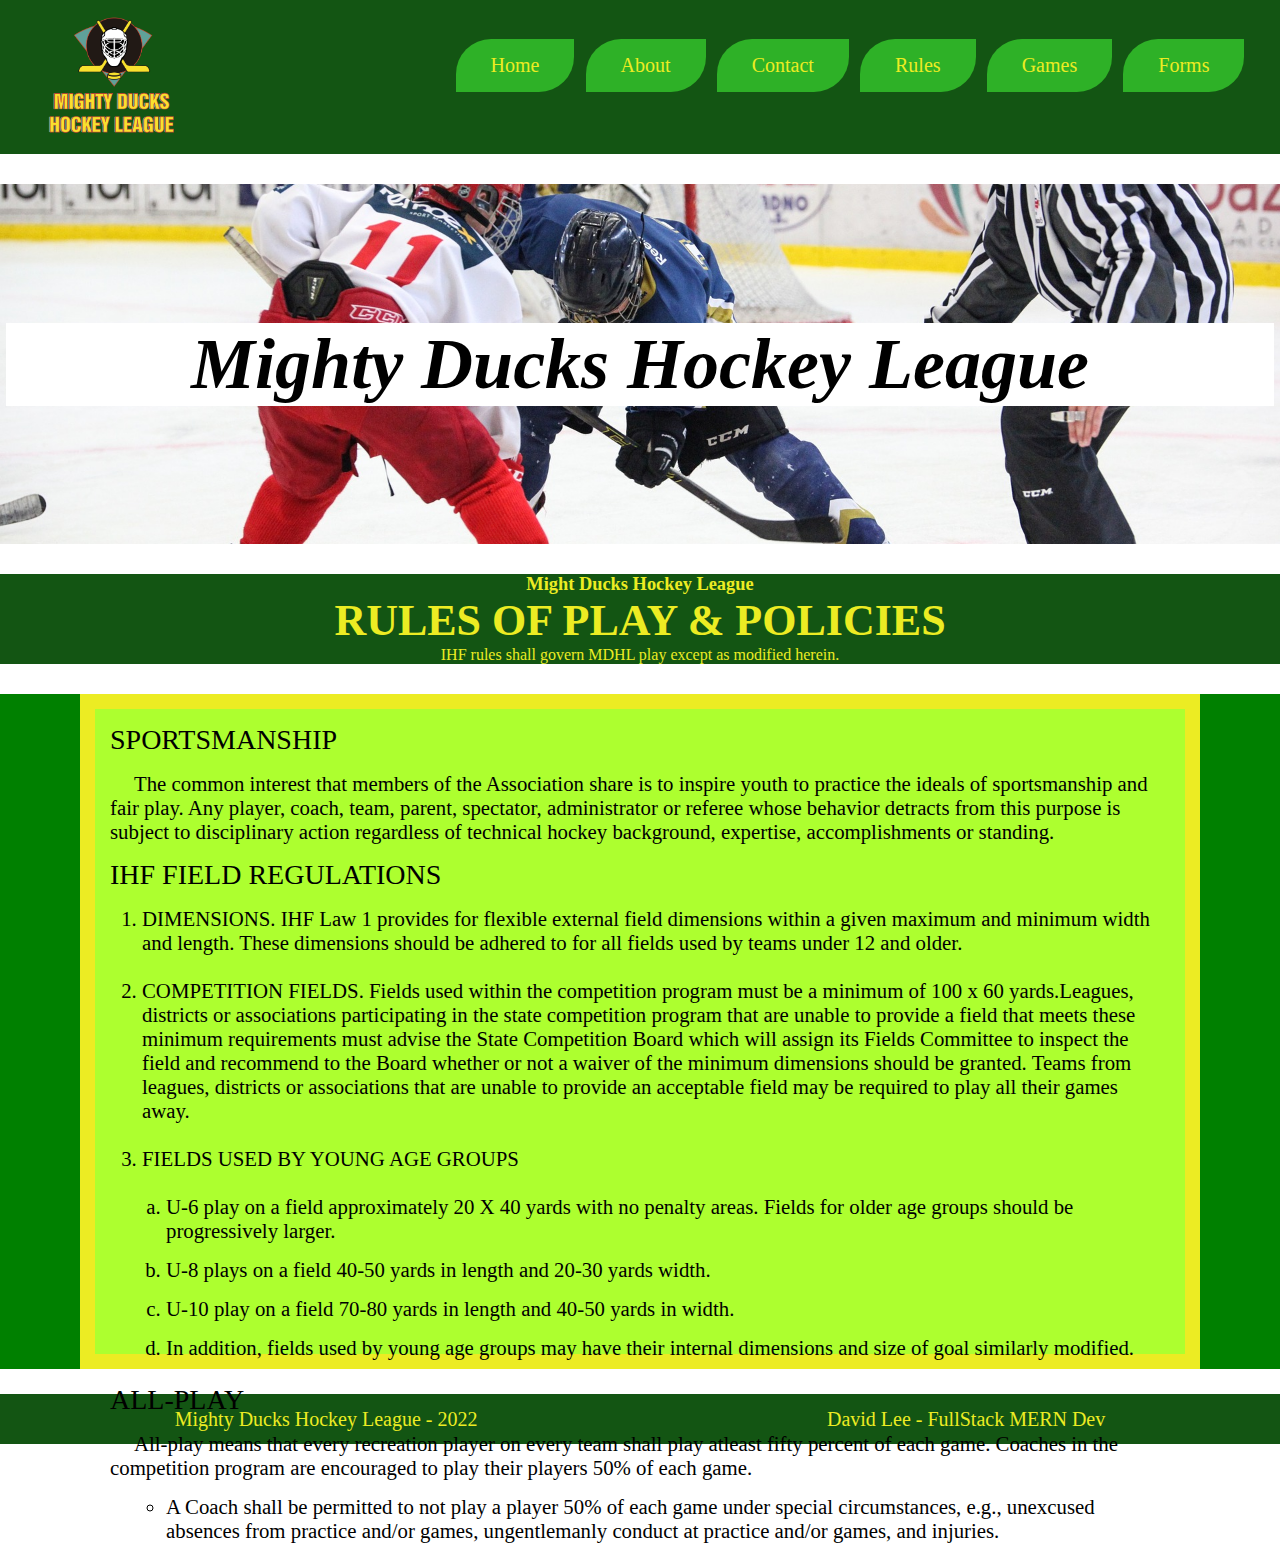
<file: rules.html>
<!DOCTYPE html>
<html lang="en">
	<head>
		<meta charset="UTF-8" />
		<meta http-equiv="X-UA-Compatible" content="IE=edge" />
		<meta name="viewport" content="width=device-width, initial-scale=1.0" />
		<link rel="stylesheet" href="css/style.css" />
		<!--ANIMATE-CSS-->
		<link
			rel="stylesheet"
			href="https://cdnjs.cloudflare.com/ajax/libs/animate.css/4.1.1/animate.min.css"
		/>
		<!--TITLE-ICON-->
		<link
			rel="icon"
			href="./assets/jugador-de-hockey.png"
			type="image/icon"
		/>
		<title>Mighty Ducks Hockey League Rules</title>
	</head>
	<body>
		<!--HEADER-->
		<header class="header-container">
			<figure class="logo">
				<img src="./assets/Logo_Mighty_ducks-01.png" alt="logo_mdhl" />
			</figure>
			<!--NAV-BAR-->
			<nav class="navbar">
				<ul>
					<li class="home-btn">
						<a href="./index.html" class="nav-link">Home</a>
					</li>
					<li class="about-contact-btn">
						<a href="./about.html" class="nav-link">About</a>
					</li>
					<li class="about-contact-btn">
						<a href="./contact.html" class="nav-link">Contact</a>
					</li>
					<li class="">
						<a href="#" class="nav-link">Rules</a>
					</li>
					<li class="">
						<a href="./game_info.html" class="nav-link">Games</a>
					</li>
					<li class="">
						<a href="./form.html" class="nav-link">Forms</a>
					</li>
				</ul>
			</nav>
			<!--END-NAV-BAR-->
		</header>
		<!--END-HEADER-->
		<!--MAIN-->
		<main>
			<!-- <div class="banner-title-container"> -->
			<!-- <div class="banner-container"> -->
			<div class="banner-container">
				<h1 class="title title-design-propio animate__bounceIn">
					Mighty Ducks Hockey League
				</h1>
			</div>
			<!-- </div> -->
			<!-- </div> -->
			<section class="rules-title">
				<h2>Might Ducks Hockey League</h2>
				<h3>RULES OF PLAY & POLICIES</h3>
				<p>IHF rules shall govern MDHL play except as modified herein.</p>
			</section>
			<section class="rules-section">
				<div class="rules-dl-container">
					<h2 class="rules-dt-title animate__animated animate__fadeInLeft">
						SPORTSMANSHIP
					</h2>
					<!--HOVER-TEST-->
					<p class="font-text">
						<span class="dd-tab">The</span> common interest that members
						of the Association share is to inspire youth to practice the
						ideals of sportsmanship and fair play. Any player, coach,
						team, parent, spectator, administrator or referee whose
						behavior detracts from this purpose is subject to disciplinary
						action regardless of technical hockey background, expertise,
						accomplishments or standing.
					</p>
					<h2 class="rules-dt-title animate__animated animate__fadeInLeft">
						IHF FIELD REGULATIONS
					</h2>
					<ol class="font-text">
						<li class="rules-list uni">
							<p class="font-text">
								DIMENSIONS. IHF Law 1 provides for flexible external
								field dimensions within a given maximum and minimum
								width and length. These dimensions should be adhered to
								for all fields used by teams under 12 and older.
							</p>
						</li>
						<li class="rules-list">
							<p class="font-text">
								<span>COMPETITION FIELDS</span>. Fields used within the
								competition program must be a minimum of 100 x 60
								yards.Leagues, districts or associations participating
								in the state competition program that are unable to
								provide a field that meets these minimum requirements
								must advise the State Competition Board which will
								assign its Fields Committee to inspect the field and
								recommend to the Board whether or not a waiver of the
								minimum dimensions should be granted. Teams from
								leagues, districts or associations that are unable to
								provide an acceptable field may be required to play all
								their games away.
							</p>
						</li>
						<li class="rules-list">FIELDS USED BY YOUNG AGE GROUPS</li>
					</ol>
					<ol class="latin-list">
						<li class="font-text">
							U-6 play on a field approximately 20 X 40 yards with no
							penalty areas. Fields for older age groups should be
							progressively larger.
						</li>
						<li class="font-text">
							U-8 plays on a field 40-50 yards in length and 20-30 yards
							width.
						</li>
						<li class="font-text">
							U-10 play on a field 70-80 yards in length and 40-50 yards
							in width.
						</li>
						<li class="font-text">
							In addition, fields used by young age groups may have their
							internal dimensions and size of goal similarly modified.
						</li>
					</ol>
					<h2 class="rules-dt-title animate__animated animate__fadeInLeft">
						ALL-PLAY
					</h2>
					<p class="font-text">
						<span class="dd-tab">All-play</span> means that every
						recreation player on every team shall play atleast fifty
						percent of each game. Coaches in the competition program are
						encouraged to play their players 50% of each game.
					</p>
					<ul>
						<li class="font-text-coach style-circle">
							A Coach shall be permitted to not play a player 50% of each
							game under special circumstances, e.g., unexcused absences
							from practice and/or games, ungentlemanly conduct at
							practice and/or games, and injuries.
						</li>
					</ul>
				</div>
			</section>
		</main>
		<!--SECTION-FOOTER-->
		<footer>
			<div>Mighty Ducks Hockey League - 2022</div>
			<div>David Lee - FullStack MERN Dev</div>
		</footer>
	</body>
</html>
</file>
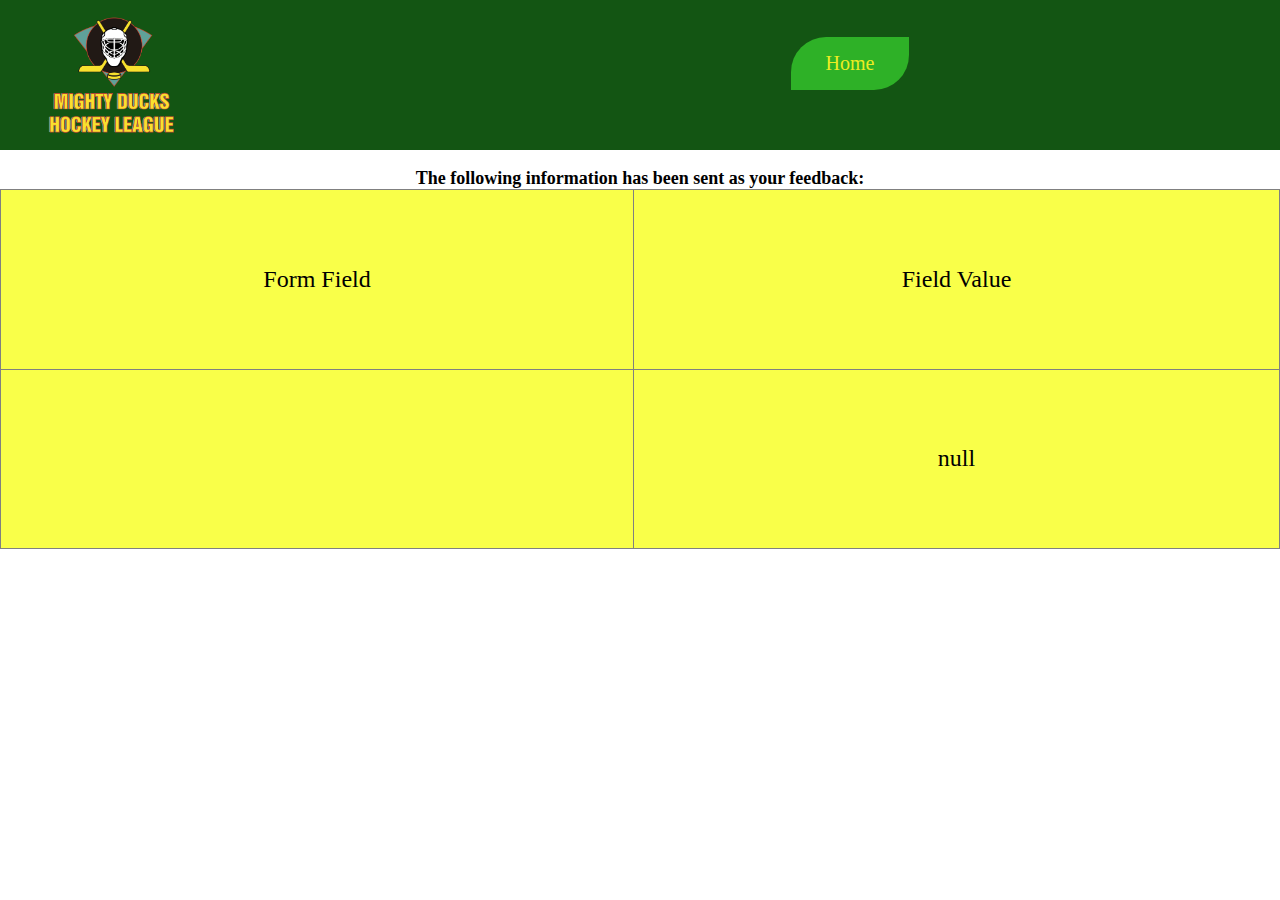
<file: show_data.html>
<html>
	<head>
		<link rel="stylesheet" href="./css/style.css" />
		<title>Feedback Sent</title>
	</head>
	<body>
		<!--HEADER-->
		<header class="header-container">
			<figure class="logo">
				<img src="./assets/Logo_Mighty_ducks-01.png" alt="logo_mdhl" />
			</figure>
			<!--NAV-BAR-->
			<nav class="navbar">
				<ul>
					<li class="home-btn">
						<a href="./index.html" class="nav-link">Home</a>
					</li>
				</ul>
			</nav>
			<!--END-NAV-BAR-->
		</header>
		<!--END-HEADER-->

		<p align="center">&nbsp;</p>
		<h1 align="center">
			<font size="+1"
				>The following information has been sent as your feedback:</font
			>
		</h1>
		<!--AGREGADO-CLASS-->
		<table
			border="1"
			align="center"
			width="226"
			class="tabla-forms-resultado"
		>
			<tr>
				<th align="center">Form Field</th>
				<th align="center">Field Value</th>
			</tr>

			<script language="javascript">
				var args = location.search.substr(1).split("&");
				for (var i = 0; i < args.length; ++i) {
					var parts = args[i].split("=");
					if (parts != null) {
						var field = parts[0];
						var value = parts[1];
						if (value == null) {
							value = "null";
						} else {
							value = '"' + unescape(value.replace(/\+/g, " ")) + '"';
						}

						document.writeln('<tr><td align="center">' + field + "</td>");
						document.writeln(
							'<td align="center">' + value + "</td></tr>"
						);
					}
				}
			</script>

			<noscript>
				<tr>
					<td>
						<p>You need to turn on Javascript in your browser.</p>

						<p>In Microsoft Internet Explorer 4 or greater:</p>
						<ul>
							<li>
								From the "Tools" menu (in IE 4, it's the "View" menu),
								select "Internet Options".
							</li>
							<li>Click on the "Security" tab.</li>
							<li>
								Click on the "Custom Level" button. (In IE 4, select
								"Custom" and then click on "Settings...".)
							</li>
							<li>
								Under "Active scripting" make sure "Enable" is selected.
							</li>
						</ul>

						<p>In Netscape version 4 or greater:</p>
						<ul>
							<li>
								From the <b>Edit</b> menu, select <b>Preferences</b>.
							</li>
							<li>
								In the <b>Category</b> list on the left, click on the
								word "Advanced".
							</li>
							<li>
								In the panel on the right, make sure "Enable JavaScript"
								is checked.
							</li>
							<li>Click the <b>OK</b> button.</li>
						</ul>
					</td>
				</tr>
			</noscript>
		</table>
	</body>
</html>
</file>
<file: css/style.css>
* {
	margin: 0;
	padding: 0;
	box-sizing: border-box;
}

.logo > img {
	height: 150px;
}

.header-container {
	display: flex;
	justify-content: space-between;
	background-color: rgba(0, 71, 0, 0.927);
}

.navbar {
	display: flex;
	justify-content: center;
	align-items: center;
	padding-right: 30px;
}

.navbar > ul > li {
	list-style: none;
	background-color: rgb(46, 177, 39);
	padding: 15px;
	border-top-left-radius: 35px;
	border-bottom-right-radius: 35px;
}

.navbar > ul > li:hover {
	background-color: rgba(0, 71, 0, 0.927);
}

.navbar > ul > li > a:hover {
	color: rgb(46, 177, 39);
}

.navbar > ul {
	display: flex;
	justify-content: space-around;
	width: 50rem;
}

.li-index {
	list-style: none;
}

.title-design-propio {
	background-color: white;
	text-align: center;
	font-size: 72px;
	font-style: italic;
	width: 99vw;
}

.title-contact {
	background-color: white;
	text-align: center;
	font-size: 72px;

	font-style: italic;
	padding: 10px 0px 10px 0;
}

.nav-link:link,
.nav-link:visited,
.nav-link:active {
	text-decoration: none;
	color: rgb(236, 236, 35);
	font-size: 1.25rem;
	padding: 0px 20px 0px 20px;
}

.img-design-1 > img {
	width: 100%;
}

.events {
	background-color: rgba(0, 71, 0, 0.927);
	color: rgb(236, 236, 35);
	text-align: center;
	font-size: 58px;
	margin: 20px 0 20px 0;
}

.schedule {
	margin-bottom: 30px;
}

.date {
	font-size: 2rem;
	display: flex;
	flex-direction: column;
	justify-content: space-evenly;
	background-color: green;
	width: 720px;
	margin: 0 30px 30px 15px;
	border: 1rem solid rgb(236, 236, 35);
}

.date > ul > li {
	list-style: none;
}

.date-li {
	font-size: 2.25rem;
	font-style: italic;
	font-weight: bold;
	color: rgb(236, 236, 35);
}

.date-and-img {
	display: flex;
	justify-content: space-evenly;
	width: 100%;
}

figure {
	margin-left: 40px;
}

.banner-container {
	width: 100%;
	height: 40vh;
	margin-top: 30px;
	display: flex;
	justify-content: center;
	align-items: center;
	background-image: url("../assets/design1_image1.jpg");
	background-repeat: no-repeat;
	background-position: center;
	background-size: cover;
}

.img-text {
	margin-bottom: 30px;
	width: 100%;
	display: flex;
	align-self: center;
}

.img-text > img {
	width: 720px;
	margin: 0 auto;
}

.img-contact {
	width: 100%;
	display: flex;
	justify-content: center;
}

.img-about {
	width: 100%;
	display: flex;
	justify-content: center;
}

.img-about {
	margin-bottom: 30px;
	width: 80%;
	align-self: center;
}

.img-about > img {
	width: 70%;
}

.texto-about {
	margin: 0px 50px 25px 50px;
	text-align: center;
	font-size: 32px;
}

.img-contact > img {
	width: 720px;
	margin: 0 auto;
}

.img-contact {
	margin-bottom: 30px;
}

.contact {
	display: flex;
}

.info {
	display: flex;
	flex-direction: column;
}

.dl-about {
	text-align: center;
	font-size: 2rem;
	background-color: green;
	border: 1rem solid rgb(236, 236, 35);
}

.dt-about {
	font-size: 2.5rem;
	font-weight: bold;
	font-style: italic;
	color: rgb(236, 236, 35);
}
.section-about {
	margin: 0 30px 0 30px;
}

.contact-email {
	text-decoration: none;
	color: rgb(236, 236, 35);
}

.contact-text {
	margin-bottom: 30px;
}

.contact-text-container {
	font-size: 2rem;
	display: flex;
	flex-direction: column;
	justify-content: center;
	align-items: center;
	background-color: green;
	width: 900px;
	margin-bottom: 30px;
	margin-right: 30px;
	border: 16px solid rgb(236, 236, 35);
}

.contact-email {
	margin-bottom: 30px;
}

.contact-text-two {
	margin: 0px 30px 0 30px;
}

/*--RULES--CSS--STYLES--*/

.rules-title {
	display: flex;
	flex-direction: column;
	justify-content: center;
	align-items: center;
	font-size: 1.75rem;
	background-color: rgba(0, 71, 0, 0.927);
	margin: 30px 0 30px 0;
}

.rules-title > h2 {
	color: rgb(236, 236, 35);
	font-size: 1.15rem;
}

.rules-title > h3 {
	font-size: 2.75rem;
	color: rgb(236, 236, 35);
}

.rules-title > p {
	color: rgb(236, 236, 35);
	font-size: 1rem;
}

.rules-section {
	background-color: green;
}

.rules-dl-container {
	background-color: greenyellow;
	margin: 0 5rem;
	height: 75vh;
	border: solid 15px rgb(236, 236, 35);
	padding: 15px;
}

.dd-tab {
	margin-left: 1.5rem;
}

.rules-dt-title {
	margin-bottom: 1rem;
	font-size: 1.75rem;
	font-weight: 500;
}

ol,
ul {
	margin-bottom: 1.5rem;
	margin-left: 2rem;
}

.rules-list {
	margin-bottom: 1.5rem;
}

.rules-list::marker {
	padding-left: 2rem;
}

dd {
	margin-bottom: 30px;
	padding: 0 15px;
}

.font-text {
	font-size: 1.3rem;
	margin-bottom: 15px;
}

.font-text-coach {
	font-size: 1.3rem;
	margin-left: 1.5rem;
}

.style-circle {
	list-style-type: circle;
}

.latin-list {
	list-style-type: lower-latin;
	padding-left: 1.5rem;
}

/*--TABLE--CSS--STYLES--*/
/* table,
tr,
th,
td {
	border: 1px solid black;
} */

table {
	border-collapse: collapse;
	width: 900px;
	height: 40vh;
}

.fixture-container {
	display: flex;
	flex-direction: column;
	justify-content: center;
	align-items: center;
	font-size: 1.75rem;
	background-color: rgba(0, 71, 0, 0.927);
	margin: 30px 0 30px 0;
}

.fixture-container > h2 {
	color: rgb(236, 236, 35);
	font-size: 1.15rem;
}

.fixture-container > h3 {
	font-size: 2.75rem;
	color: rgb(236, 236, 35);
}

.fixture-container > p {
	color: rgb(236, 236, 35);
	font-size: 1rem;
}

.table-container {
	width: 100vw;
	min-height: 50vh;
	display: flex;
	justify-content: center;
	align-items: center;
	background-color: greenyellow;
}

tbody {
	background-color: rgba(246, 255, 0, 0.713);
	font-size: 1.5rem;
}

tbody tr th {
	font-weight: normal;
}

thead {
	background-color: green;
	font-size: 1.5rem;
	color: rgba(246, 255, 0, 0.713);
}

thead > tr > th {
	height: 2.5rem;
}

.game-text-section {
	background-color: rgba(0, 71, 0, 0.927);
	padding: 1.75rem;
}

.game-text-section div h5 {
	font-size: 1.5rem;
	color: rgb(236, 236, 35);
}

.game-type p {
	margin-left: 0.5rem;
	font-size: 1rem;
	font-weight: bold;
}

.game-type {
	display: flex;
	align-items: center;
	margin-bottom: 0.5rem;
}

.game-type-tel-email {
	display: flex;
	justify-content: space-between;
}

.game-type-addi-info {
	display: flex;
}

/*--MAPS--STYLE--CSS--*/
.maps-section {
	background-color: green;
	display: flex;
	flex-wrap: wrap;
	justify-content: space-evenly;
	padding: 30px 0 30px 0;
	margin-bottom: 25px;
}

.maps-section > div > h4 {
	font-size: 1.75rem;
	text-align: center;
	background-color: rgba(246, 255, 0, 0.713);
}

.maps-section > div {
	margin-bottom: 1.75rem;
}

/*--FORM--STYLE--CSS--*/

.registration-title {
	text-align: center;
	font-size: 1.75rem;
	background-color: rgba(0, 71, 0, 0.927);
	margin: 30px 0 30px 0;
}

.registration-title > h2 {
	color: rgb(236, 236, 35);
	font-size: 3.6rem;
}

form {
	display: flex;
	flex-direction: column;
	justify-content: center;
	align-items: center;
	width: 100%;
	min-height: 60vh;
	background-color: rgba(0, 71, 0, 0.927);
}

fieldset {
	font-size: 2rem;
	border: 2px solid black;
	width: 95%;
	background-color: rgba(246, 255, 0, 0.713);
	color: black;
	margin-top: 2rem;
	padding: 0.5rem;
}

select {
	font-size: 1.75rem;
}

.permission-container {
	margin-bottom: 30px;
}

.input-text {
	border: none;
	border-bottom: 2px solid black;
	width: 32vw;
	font-size: 1.5rem;
}

.datos-fieldset {
	display: flex;
	flex-direction: column;
	justify-content: center;
	align-items: flex-start;
}

.school-radio-container {
	display: flex;
}

.school-radio-col {
	display: flex;
	flex-direction: column;
}

.parent-signature-conteiner {
	display: flex;
	flex-direction: column;
}

.input-icon {
	width: 25px;
	height: 25px;
	margin-left: 15px;
}

.submit-btn {
	margin-bottom: 30px;
	width: 200px;
	background-color: rgba(246, 255, 0, 0.713);
	font-size: 2rem;
	font-weight: bold;
	color: rgb(0, 0, 0);
}

.tabla-forms-resultado {
	width: 100vw;
}

footer {
	display: flex;
	justify-content: space-around;
	align-items: center;
	background-color: rgba(0, 71, 0, 0.927);
	width: 100%;
	height: 50px;
	margin-top: 25px;
}

footer > div {
	font-size: 1.25rem;
	color: rgb(236, 236, 35);
}

/*--MEDIA--QUERIES--1000px--*/
@media (max-width: 1000px) {
	.date-and-img {
		flex-direction: column;
		align-items: center;
	}

	.date-li {
		font-size: 1.5rem;
	}

	.li-index {
		font-size: 1.25rem;
	}

	.navbar > ul {
		flex-direction: column;
		width: 10rem;
	}

	.navbar > ul > li {
		margin-top: 15px;
		width: 130px;
	}

	.img-text {
		width: 500px;
	}

	.img-text > img {
		width: 480px;
		margin: 0 auto;
	}

	.date {
		width: 600px;
		margin: 15px;
	}

	.title-design-propio {
		font-size: 50px;
	}

	.events {
		font-size: 35px;
	}

	.contact {
		flex-direction: column;
	}

	.img-contact {
		width: 720px;
	}

	.img-contact > img {
		width: 720px;
	}

	.dl-about {
		font-size: 1.5rem;
	}

	.dt-about {
		font-size: 2rem;
	}

	.contact-text-container {
		width: 720px;
		align-self: center;
		margin-left: 30px;
	}

	.rules-dl-container {
		height: 100%;
	}

	.rules-title > h3 {
		font-size: 35px;
	}

	.registration-title > h2 {
		font-size: 35px;
	}

	fieldset {
		font-size: 16px;
	}

	.input-icon {
		width: 15px;
		height: 15px;
		margin-left: 15px;
	}

	.input-text {
		font-size: 1rem;
	}

	.submit-btn {
		font-size: 1rem;
		width: 150px;
	}
}

/*--MEDIA--QUERIES--600px--*/
@media (max-width: 600px) {
	.maps-section,
	.game-text-section {
		display: none;
	}

	.img-text > img {
		display: none;
	}

	.date {
		width: 500px;
		margin: 15px;
	}

	.dl-about {
		font-size: 1rem;
	}

	.dt-about {
		font-size: 1.5rem;
	}

	.info {
		display: none;
	}

	.title-design-propio {
		font-size: 35px;
	}

	.img-contact {
		display: none;
	}

	.contact-text-container {
		width: 520px;
		font-size: 1.5rem;
	}

	tbody {
		font-size: 1rem;
	}

	tbody tr th {
		font-weight: normal;
	}

	thead {
		background-color: green;
		font-size: 1rem;
		color: rgba(246, 255, 0, 0.713);
	}

	thead > tr > th {
		height: 1.5rem;
	}

	table,
	tr,
	th,
	td {
		border: 1px solid black;
	}
}
</file>
